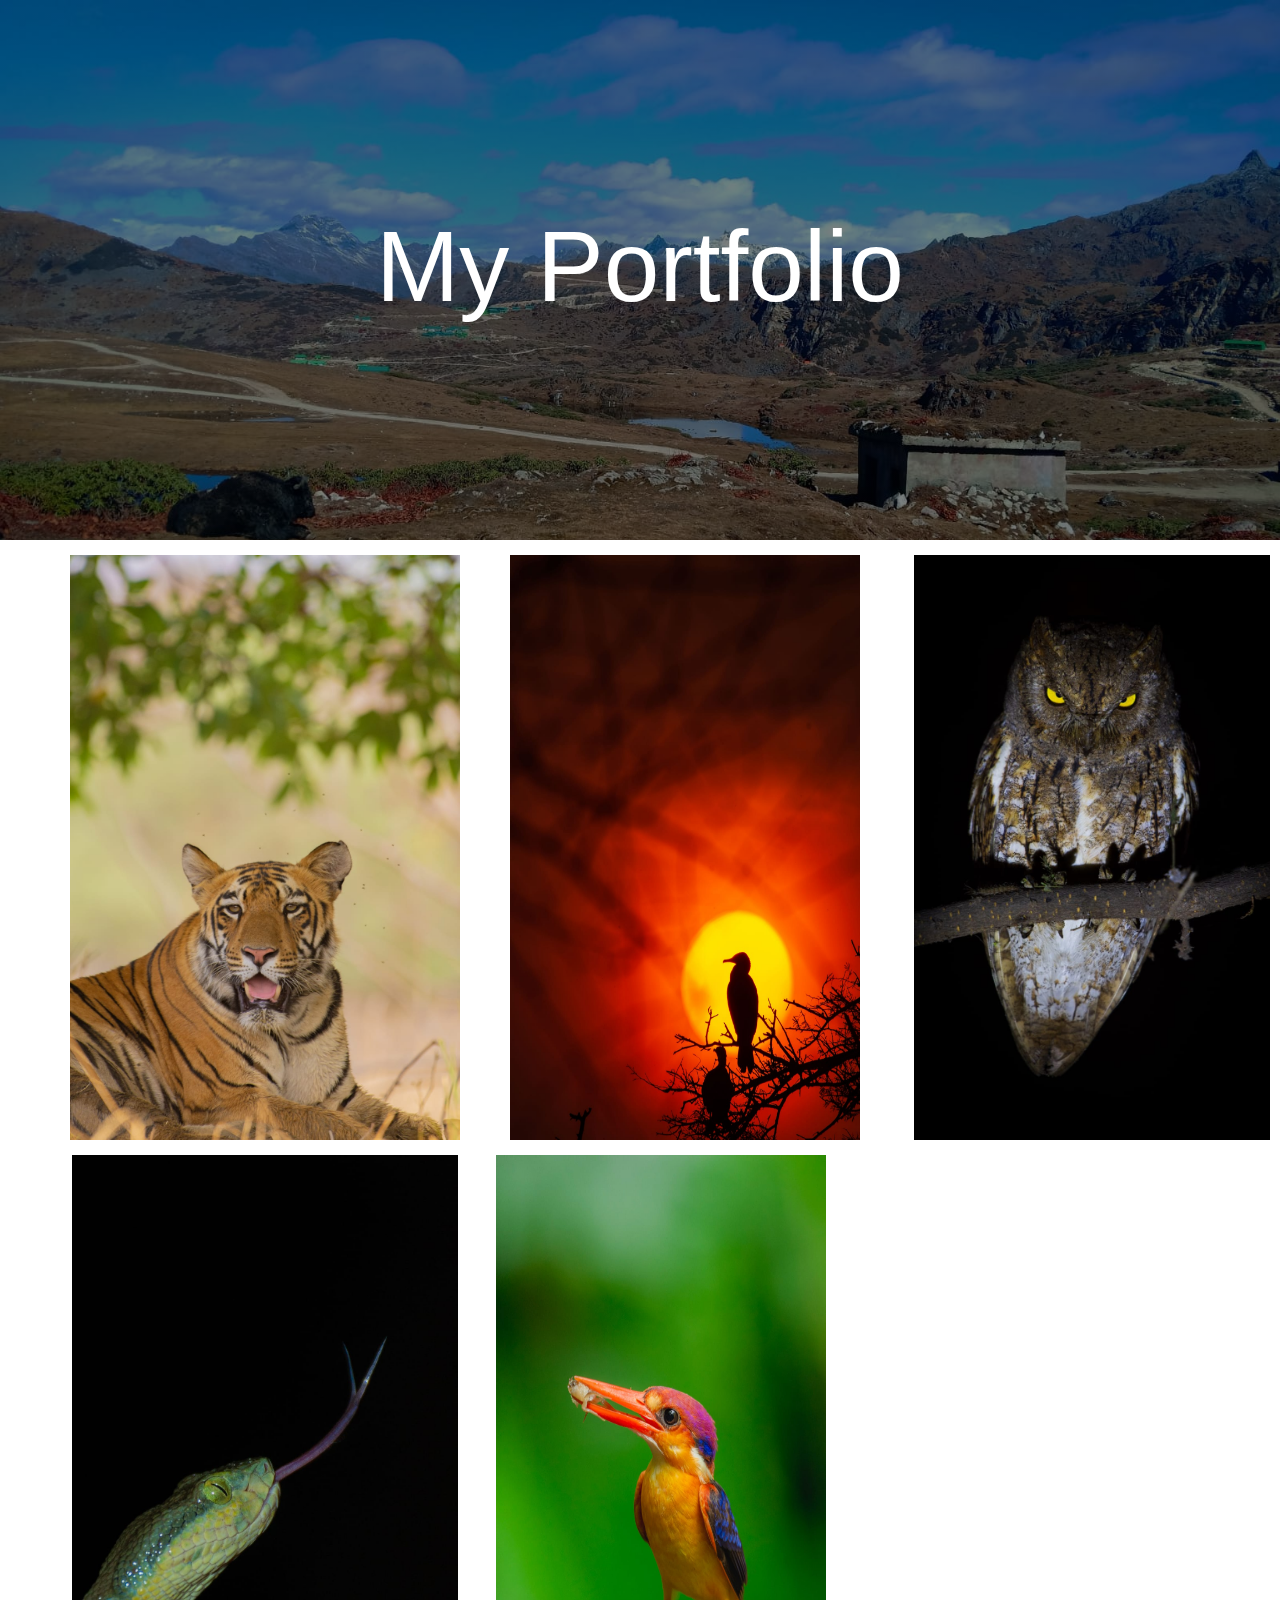
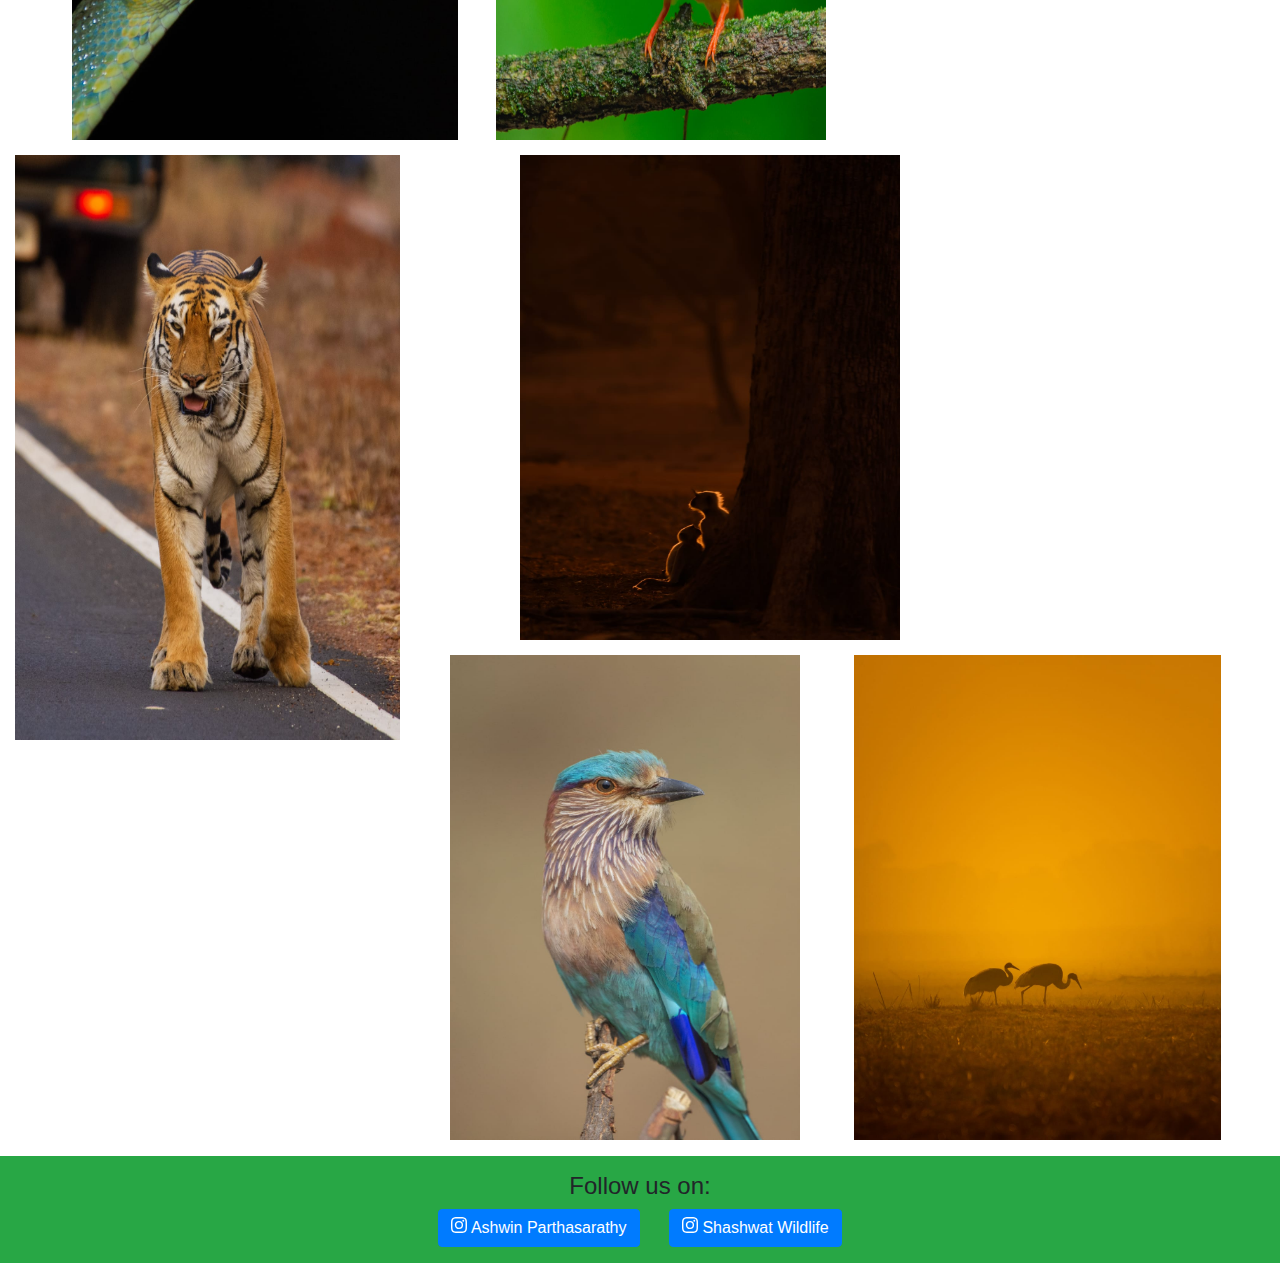
<file: portfolio.html>
<!DOCTYPE html>
<html lang="en">
<head>
  <meta charset="UTF-8">
  <meta http-equiv="X-UA-Compatible" content="IE=edge">
  <meta name="viewport" content="width=device-width, initial-scale=1.0">
  <link rel="stylesheet" href="https://maxcdn.bootstrapcdn.com/bootstrap/4.0.0/css/bootstrap.min.css" integrity="sha384-Gn5384xqQ1aoWXA+058RXPxPg6fy4IWvTNh0E263XmFcJlSAwiGgFAW/dAiS6JXm" crossorigin="anonymous">
  <link rel="stylesheet" href="https://cdn.jsdelivr.net/npm/bootstrap-icons@1.3.0/font/bootstrap-icons.css">
  <link rel="stylesheet" type="text/css" href="portfolio.css">
  <title>My Portfolio</title>
</head>
<body>
  <div class="hero-image2">
    <div class="hero-text2">
      <h1 style="font-size:100px">My Portfolio</h1>
    </div>
  </div>
  <!-- <div class="hero-image3"> -->
    <img src="tiger2.jpeg" id="tiger_1">
    
    <!-- <div class="hero-text3"> -->
      <!-- </div> -->
      <img src="sunset.jpeg" class="sunset">
      <img src="owl.jpeg" class="owl">
      <img src="Snake.jpeg" class="snake">
      <img src="colorbird.jpeg" class="color-bird">
      <!-- <img src="tigerbg.jpeg" class="tiger_2"> -->
      <img src="Tiger.jpeg" class="tiger_3">
      <img src="monkey.jpeg" class="monkey">
      <img src="bluebird.jpeg" class="bluebird">
      <img src="photo5.jpeg" class="crane">
      
      <!-- </div> -->
      
      <!-- Footer -->
      <footer class="page-footer font-small bg-success my-3">
        
        <div class="text-center py-3">
          <h4>Follow us on:</h4> 
          <div>
            <span style="padding-right: 25px;">
              <a type="button" class="btn btn-primary" href="https://www.instagram.com/ashwin_parthasarathy/">
                <svg xmlns="http://www.w3.org/2000/svg" width="16" height="16" fill="currentColor" class="bi bi-instagram" viewBox="0 0 16 16">
                  <path d="M8 0C5.829 0 5.556.01 4.703.048 3.85.088 3.269.222 2.76.42a3.917 3.917 0 0 0-1.417.923A3.927 3.927 0 0 0 .42 2.76C.222 3.268.087 3.85.048 4.7.01 5.555 0 5.827 0 8.001c0 2.172.01 2.444.048 3.297.04.852.174 1.433.372 1.942.205.526.478.972.923 1.417.444.445.89.719 1.416.923.51.198 1.09.333 1.942.372C5.555 15.99 5.827 16 8 16s2.444-.01 3.298-.048c.851-.04 1.434-.174 1.943-.372a3.916 3.916 0 0 0 1.416-.923c.445-.445.718-.891.923-1.417.197-.509.332-1.09.372-1.942C15.99 10.445 16 10.173 16 8s-.01-2.445-.048-3.299c-.04-.851-.175-1.433-.372-1.941a3.926 3.926 0 0 0-.923-1.417A3.911 3.911 0 0 0 13.24.42c-.51-.198-1.092-.333-1.943-.372C10.443.01 10.172 0 7.998 0h.003zm-.717 1.442h.718c2.136 0 2.389.007 3.232.046.78.035 1.204.166 1.486.275.373.145.64.319.92.599.28.28.453.546.598.92.11.281.24.705.275 1.485.039.843.047 1.096.047 3.231s-.008 2.389-.047 3.232c-.035.78-.166 1.203-.275 1.485a2.47 2.47 0 0 1-.599.919c-.28.28-.546.453-.92.598-.28.11-.704.24-1.485.276-.843.038-1.096.047-3.232.047s-2.39-.009-3.233-.047c-.78-.036-1.203-.166-1.485-.276a2.478 2.478 0 0 1-.92-.598 2.48 2.48 0 0 1-.6-.92c-.109-.281-.24-.705-.275-1.485-.038-.843-.046-1.096-.046-3.233 0-2.136.008-2.388.046-3.231.036-.78.166-1.204.276-1.486.145-.373.319-.64.599-.92.28-.28.546-.453.92-.598.282-.11.705-.24 1.485-.276.738-.034 1.024-.044 2.515-.045v.002zm4.988 1.328a.96.96 0 1 0 0 1.92.96.96 0 0 0 0-1.92zm-4.27 1.122a4.109 4.109 0 1 0 0 8.217 4.109 4.109 0 0 0 0-8.217zm0 1.441a2.667 2.667 0 1 1 0 5.334 2.667 2.667 0 0 1 0-5.334z"></path>
                </svg>
                Ashwin Parthasarathy
              </a>
            </span>
            <span>
              <a type="button" class="btn btn-primary" href="https://www.instagram.com/shashwat_wildlife/">
                <svg xmlns="http://www.w3.org/2000/svg" width="16" height="16" fill="currentColor" class="bi bi-instagram" viewBox="0 0 16 16">
                  <path d="M8 0C5.829 0 5.556.01 4.703.048 3.85.088 3.269.222 2.76.42a3.917 3.917 0 0 0-1.417.923A3.927 3.927 0 0 0 .42 2.76C.222 3.268.087 3.85.048 4.7.01 5.555 0 5.827 0 8.001c0 2.172.01 2.444.048 3.297.04.852.174 1.433.372 1.942.205.526.478.972.923 1.417.444.445.89.719 1.416.923.51.198 1.09.333 1.942.372C5.555 15.99 5.827 16 8 16s2.444-.01 3.298-.048c.851-.04 1.434-.174 1.943-.372a3.916 3.916 0 0 0 1.416-.923c.445-.445.718-.891.923-1.417.197-.509.332-1.09.372-1.942C15.99 10.445 16 10.173 16 8s-.01-2.445-.048-3.299c-.04-.851-.175-1.433-.372-1.941a3.926 3.926 0 0 0-.923-1.417A3.911 3.911 0 0 0 13.24.42c-.51-.198-1.092-.333-1.943-.372C10.443.01 10.172 0 7.998 0h.003zm-.717 1.442h.718c2.136 0 2.389.007 3.232.046.78.035 1.204.166 1.486.275.373.145.64.319.92.599.28.28.453.546.598.92.11.281.24.705.275 1.485.039.843.047 1.096.047 3.231s-.008 2.389-.047 3.232c-.035.78-.166 1.203-.275 1.485a2.47 2.47 0 0 1-.599.919c-.28.28-.546.453-.92.598-.28.11-.704.24-1.485.276-.843.038-1.096.047-3.232.047s-2.39-.009-3.233-.047c-.78-.036-1.203-.166-1.485-.276a2.478 2.478 0 0 1-.92-.598 2.48 2.48 0 0 1-.6-.92c-.109-.281-.24-.705-.275-1.485-.038-.843-.046-1.096-.046-3.233 0-2.136.008-2.388.046-3.231.036-.78.166-1.204.276-1.486.145-.373.319-.64.599-.92.28-.28.546-.453.92-.598.282-.11.705-.24 1.485-.276.738-.034 1.024-.044 2.515-.045v.002zm4.988 1.328a.96.96 0 1 0 0 1.92.96.96 0 0 0 0-1.92zm-4.27 1.122a4.109 4.109 0 1 0 0 8.217 4.109 4.109 0 0 0 0-8.217zm0 1.441a2.667 2.667 0 1 1 0 5.334 2.667 2.667 0 0 1 0-5.334z"></path>
                </svg>
                Shashwat Wildlife
              </a>
            </span>
          </div>
        </div>
        
      </footer>
      <!-- Footer -->
      
      
    </body>
    </html>
</file>
<file: portfolio.css>
body, html {
    height: 100%;
    margin: 0;
    font-family: Arial, Helvetica, sans-serif;
  }
  
  .hero-image2 {
    background-image: linear-gradient(rgba(0, 0, 0, 0.5), rgba(0, 0, 0, 0.5)), url("Scenary.jpeg");
    height: 60%;
    background-position: top;
    background-repeat: no-repeat;
    background-size:cover;
    position: relative;
  }
  
  .hero-text2 {
    text-align: center;
    position: absolute;
    top: 50%;
    left: 50%;
    transform: translate(-50%, -50%);
    color: white;
  }

/* .tiger{
    text-decoration: underline;
    margin-left: 15px;
    background: lightblue;
    margin-top: 0px;
} */

#tiger_1{
    height:600px;
    padding-top: 15px;
    float: left;
    margin-left: 70px;
    padding-right: 50px;
}

/* .hero-image3 {
    background-image: linear-gradient(rgba(0, 0, 0, 0.5), rgba(0, 0, 0, 0.5)), url("https://www.macmillandictionary.com/external/slideshow/full/Cyan_full.png");
    height: 80%;
    /* background-position: bottom; */
    /* background-repeat: no-repeat;
    background-size:cover;
    position: relative;
    float: left;
  } */ 
  
  /* .hero-text3 {
    text-align:center;
    position: relative;
    transform: translate(0%, 0%);
    margin-right: 15px;
    color: black;
    text-decoration: underline;
  } */

   /* .tiger-info{
       margin-top: -20px;
       padding-top: 15px;
      margin-left: 15px;
      padding-right: 15px;
      background: url("tiger2.jpeg");
      background-repeat: no-repeat;
      background-size: cover;
  }  */


.sunset{
  height: 600px;
  width: 400px;
  padding-top: 15px;
  padding-right: 50px;
}

.owl{
  padding-top: 15px;
  height: 600px;
}

.snake{
  height: 600px;
  padding-top: 15px;
  padding-right: 38px;
  padding-left: 72px;
  float: left;
}

.color-bird{
  height: 600px;
  width: 380px;
  padding-top: 15px;
  padding-right:50px;
}

/* .tiger_2{
  height: 400px;
  width: 520px;
  padding-top: 15px;
  position:inherit;
} */

.tiger_3{
  height: 600px;
  width: 450px;
  padding-top: 15px;
  padding-right: 50px;
  padding-left: 15px;
  float: left;
}

.monkey{
  height: 500px;
  padding-top: 15px ;
  padding-right: 50px;
  padding-left: 70px;
  width: 500px;
}

.bluebird{
  height: 500px; 
  width: 400px;
  padding-top: 15px ;
  padding-right: 50px;
}

.crane{
  height: 500px;
  padding-top: 15px ;
  padding-right: 50px;
}
</file>
